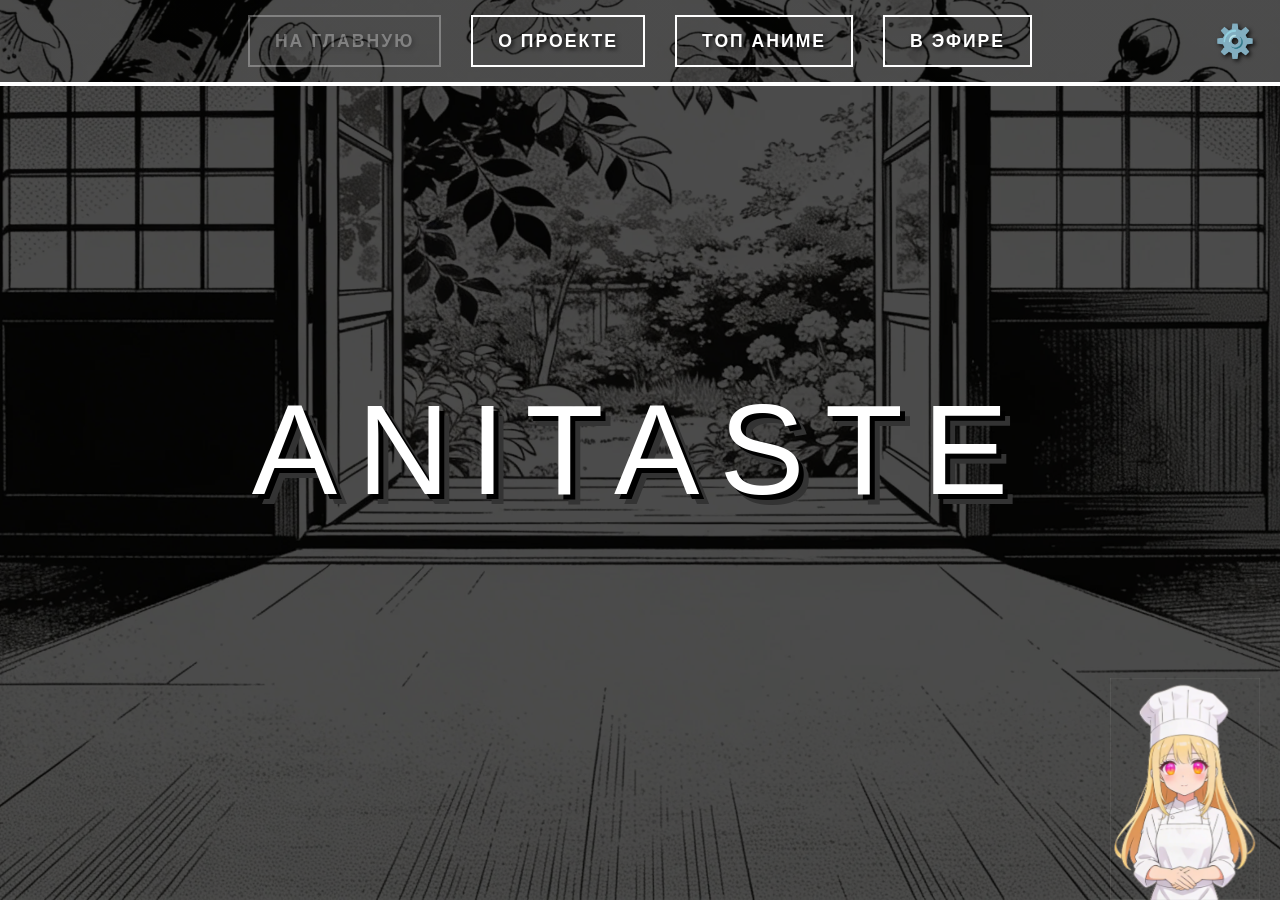
<file: index.html>
<!DOCTYPE html>
<html lang="ru">
<head>
    <meta charset="UTF-8">
    <meta name="viewport" content="width=device-width, initial-scale=1.0">
    <title>AniTaste | Главная</title>
    <link rel="stylesheet" href="style.css">
</head>
<body>

    <nav class="top-nav">
        <div class="nav-container">
            <a href="index.html" class="nav-link">НА ГЛАВНУЮ</a>
            <a href="about.html" class="nav-link">О ПРОЕКТЕ</a>
            <a href="top.html" class="nav-link">ТОП АНИМЕ</a>
            <a href="seasonal.html" class="nav-link">В ЭФИРЕ</a>
        </div>
    </nav>

    <button class="settings-btn" id="settingsBtn" title="Настройки">⚙️</button>
    
    <div id="settingsModal" class="settings-modal">
        <p>🔧 Настройки</p>
        <div id="cookieStats"><p style="color: #999;">Нажмите "Показать cookies"</p></div>
        <button onclick="showCookieStats()" class="settings-action-btn">📊 Показать cookies</button>
        <button onclick="toggleSakura()" class="settings-action-btn" id="sakuraToggleBtn">🌸 Выключить сакуру</button>
        <button onclick="clearAllCookies()" class="settings-action-btn danger">🗑️ Очистить cookies</button>
    </div>

    <main class="landing-page">
        <h1 class="landing-title">AniTaste</h1>
    </main>

    <script src="sakura.js"></script>
    <script src="cookies.js"></script>
    <script>
        // Скрытие активной ссылки
        document.addEventListener('DOMContentLoaded', function() {
            const currentPage = window.location.pathname.split('/').pop();
            document.querySelectorAll('.nav-link').forEach(link => {
                if (link.getAttribute('href') === currentPage) {
                    link.style.opacity = '0.3';
                    link.style.pointerEvents = 'none';
                }
            });
        });

        // Настройки
        const settingsBtn = document.getElementById('settingsBtn');
        const settingsModal = document.getElementById('settingsModal');
        let isModalOpen = false;

        function toggleSettings() {
            isModalOpen = !isModalOpen;
            if (isModalOpen) {
                settingsBtn.classList.add('rotating');
                setTimeout(() => { settingsModal.classList.add('active'); showCookieStats(); }, 300);
                setTimeout(() => settingsBtn.classList.remove('rotating'), 600);
            } else {
                settingsBtn.classList.add('rotating');
                settingsModal.classList.remove('active');
                setTimeout(() => settingsBtn.classList.remove('rotating'), 600);
            }
        }

        settingsBtn.addEventListener('click', toggleSettings);
        document.addEventListener('click', (e) => {
            if (isModalOpen && !settingsModal.contains(e.target) && !settingsBtn.contains(e.target)) toggleSettings();
        });
        document.addEventListener('keydown', (e) => { if (e.key === 'Escape' && isModalOpen) toggleSettings(); });
    </script>

<!-- AI Компаньон АиРин -->
<script src="ai-companion.js"></script>
</body>
</html>
</file>
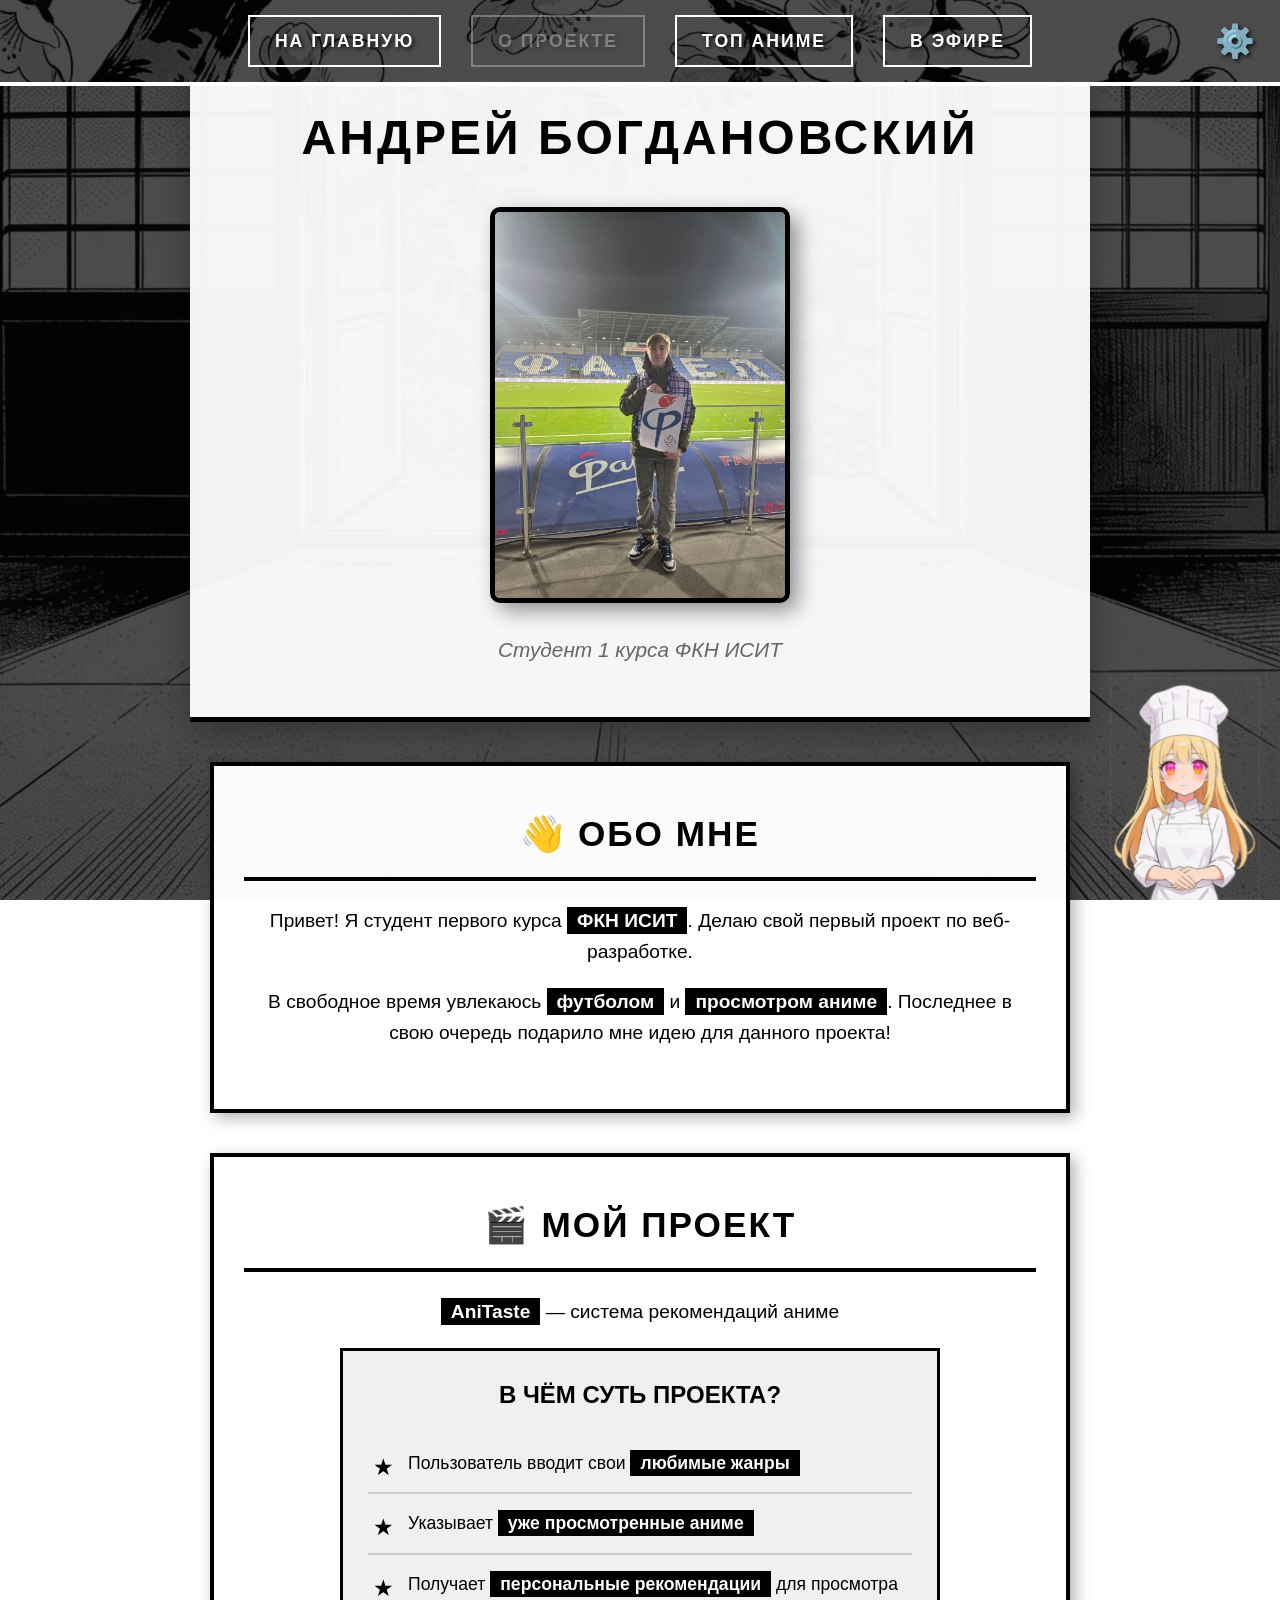
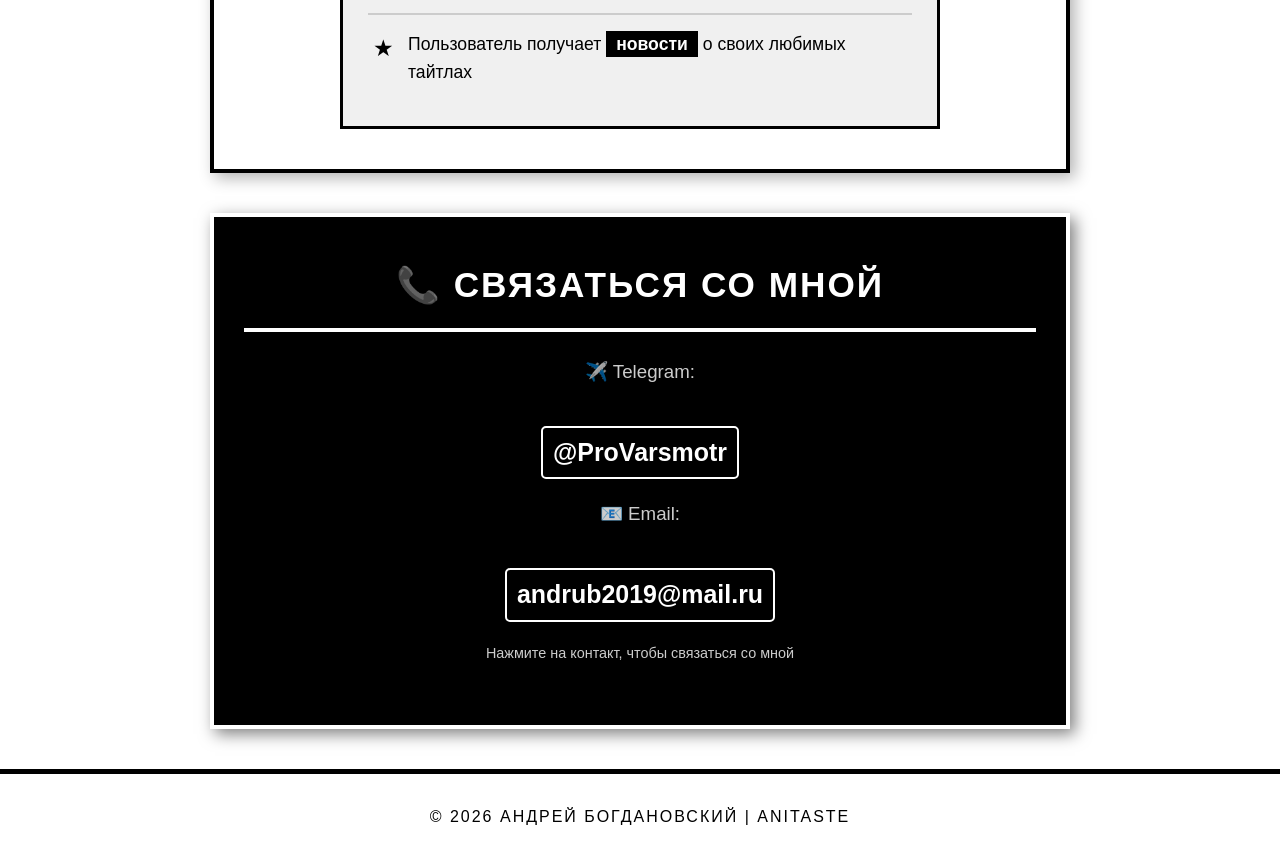
<file: about.html>
<!DOCTYPE html>
<html lang="ru">
<head>
    <meta charset="UTF-8">
    <meta name="viewport" content="width=device-width, initial-scale=1.0">
    <title>AniTaste | О проекте</title>
    <link rel="stylesheet" href="style.css">
</head>
<body>

    <nav class="top-nav">
        <div class="nav-container">
            <a href="index.html" class="nav-link">НА ГЛАВНУЮ</a>
            <a href="about.html" class="nav-link">О ПРОЕКТЕ</a>
            <a href="top.html" class="nav-link">ТОП АНИМЕ</a>
            <a href="seasonal.html" class="nav-link">В ЭФИРЕ</a>
        </div>
    </nav>

    <button class="settings-btn" id="settingsBtn" title="Настройки">⚙️</button>
    
    <div id="settingsModal" class="settings-modal">
        <p>🔧 Настройки</p>
        <div id="cookieStats"><p style="color: #999;">Нажмите "Показать cookies"</p></div>
        <button onclick="showCookieStats()" class="settings-action-btn">📊 Показать cookies</button>
        <button onclick="toggleSakura()" class="settings-action-btn" id="sakuraToggleBtn">🌸 Выключить сакуру</button>
        <button onclick="clearAllCookies()" class="settings-action-btn danger">🗑️ Очистить cookies</button>
    </div>

    <header class="main-header">
        <h1>Андрей Богдановский</h1>
        <div class="profile-photo">
            <img src="images/profile.jpg" alt="Андрей Богдановский">
        </div>
        <p class="subtitle">Студент 1 курса ФКН ИСИТ</p>
    </header>

    <main class="content">
        <section class="section">
            <h2>👋 Обо мне</h2>
            <p>Привет! Я студент первого курса <strong>ФКН ИСИТ</strong>. Делаю свой первый проект по веб-разработке.</p>
            <p>В свободное время увлекаюсь <strong>футболом</strong> и <strong>просмотром аниме</strong>. Последнее в свою очередь подарило мне идею для данного проекта!</p>
        </section>

        <section class="section" id="project">
            <h2>🎬 Мой проект</h2>
            <p><strong>AniTaste</strong> — система рекомендаций аниме</p>
            <div class="project-info">
                <h3>В чём суть проекта?</h3>
                <ul>
                    <li>Пользователь вводит свои <strong>любимые жанры</strong></li>
                    <li>Указывает <strong>уже просмотренные аниме</strong></li>
                    <li>Получает <strong>персональные рекомендации</strong> для просмотра</li>
                    <li>Пользователь получает <strong>новости</strong> о своих любимых тайтлах</li>
                </ul>
            </div>
        </section>

        <section class="section contacts" id="contacts">
            <h2>📞 Связаться со мной</h2>
            <div class="contact-info">
                <p><span class="contact-label">✈️ Telegram:</span><br><a href="https://t.me/ProVarsmotr" target="_blank" class="contact-link">@ProVarsmotr</a></p>
                <p><span class="contact-label">📧 Email:</span><br><a href="mailto:andrub2019@mail.ru" class="contact-link">andrub2019@mail.ru</a></p>
                <p style="margin-top: 20px; font-size: 0.9em; opacity: 0.8;">Нажмите на контакт, чтобы связаться со мной</p>
            </div>
        </section>
    </main>

    <footer><p>© 2026 Андрей Богдановский | AniTaste</p></footer>

    <script src="sakura.js"></script>
    <script src="cookies.js"></script>
    <script>
        document.addEventListener('DOMContentLoaded', function() {
            const currentPage = window.location.pathname.split('/').pop();
            document.querySelectorAll('.nav-link').forEach(link => {
                if (link.getAttribute('href') === currentPage) {
                    link.style.opacity = '0.3';
                    link.style.pointerEvents = 'none';
                }
            });
        });

        const settingsBtn = document.getElementById('settingsBtn');
        const settingsModal = document.getElementById('settingsModal');
        let isModalOpen = false;

        function toggleSettings() {
            isModalOpen = !isModalOpen;
            if (isModalOpen) {
                settingsBtn.classList.add('rotating');
                setTimeout(() => { settingsModal.classList.add('active'); showCookieStats(); }, 300);
                setTimeout(() => settingsBtn.classList.remove('rotating'), 600);
            } else {
                settingsBtn.classList.add('rotating');
                settingsModal.classList.remove('active');
                setTimeout(() => settingsBtn.classList.remove('rotating'), 600);
            }
        }

        settingsBtn.addEventListener('click', toggleSettings);
        document.addEventListener('click', (e) => {
            if (isModalOpen && !settingsModal.contains(e.target) && !settingsBtn.contains(e.target)) toggleSettings();
        });
        document.addEventListener('keydown', (e) => { if (e.key === 'Escape' && isModalOpen) toggleSettings(); });
    </script>


<!-- AI Компаньон АиРин -->
<script src="ai-companion.js"></script>
</body>
</html>
</file>
<file: style.css>
/* ===== Общие стили ===== */
* {
    margin: 0;
    padding: 0;
    box-sizing: border-box;
}

body {
    font-family: 'Arial Black', 'Impact', 'Segoe UI', sans-serif;
    background-image: url('images/background.png.png');
    background-size: cover;
    background-position: center;
    background-attachment: fixed;
    background-repeat: no-repeat;
    color: #ffffff;
    min-height: 100vh;
    line-height: 1.6;
}

body::before {
    content: "";
    position: fixed;
    top: 0;
    left: 0;
    width: 100%;
    height: 100%;
    background: rgba(0, 0, 0, 0.7);
    z-index: -1;
}

.top-nav {
    position: fixed;
    top: 0;
    left: 0;
    width: 100%;
    background-image: 
        linear-gradient(rgba(0, 0, 0, 0.7), rgba(0, 0, 0, 0.7)),
        url('images/sakura.png');
    background-size: cover;
    background-position: center;
    background-repeat: no-repeat;
    border-bottom: 4px solid #ffffff;
    z-index: 1000;
    padding: 15px 0;
    min-height: 70px;
}

.nav-container {
    max-width: 1200px;
    margin: 0 auto;
    display: flex;
    justify-content: center;
    align-items: center;
    gap: 30px;
    padding: 0 20px;
    position: relative;
}

.nav-link {
    color: #ffffff;
    text-decoration: none;
    font-size: 1.1em;
    font-weight: bold;
    text-transform: uppercase;
    letter-spacing: 2px;
    padding: 10px 25px;
    border: 2px solid #ffffff;
    transition: all 0.3s ease;
    text-shadow: 2px 2px 4px rgba(0, 0, 0, 0.8);
}

.nav-link:hover {
    color: #000000;
    background: #ffffff;
}

.settings-btn {
    position: fixed;
    right: 20px;
    top: 20px;
    background: transparent;
    border: none;
    color: #ffffff;
    font-size: 2em;
    cursor: pointer;
    transition: all 0.3s ease;
    z-index: 1001;
    padding: 5px;
    line-height: 1;
    text-shadow: 2px 2px 4px rgba(0, 0, 0, 0.8);
    outline: none;
    -webkit-tap-highlight-color: transparent;
}

.settings-btn:hover { color: #cccccc; }
.settings-btn.rotating { animation: rotateGear 0.6s ease-in-out; }

@keyframes rotateGear {
    0% { transform: rotate(0deg); }
    100% { transform: rotate(360deg); }
}

.settings-modal {
    display: none;
    position: fixed;
    right: 20px;
    top: 80px;
    background: #ffffff;
    color: #000000;
    padding: 20px;
    border: 3px solid #000000;
    box-shadow: 5px 5px 15px rgba(0, 0, 0, 0.5);
    z-index: 1001;
    min-width: 280px;
    max-width: 320px;
    text-align: center;
    border-radius: 8px;
    opacity: 0;
    transform: translateY(-20px) scale(0.9);
    transform-origin: top right;
    transition: all 0.4s cubic-bezier(0.68, -0.55, 0.265, 1.55);
}

.settings-modal.active {
    display: block;
    opacity: 1;
    transform: translateY(0) scale(1);
    animation: modalDrop 0.5s ease-out 0.1s forwards;
}

@keyframes modalDrop {
    0% { opacity: 0; transform: translateY(-30px) scale(0.8); }
    50% { transform: translateY(10px) scale(1.02); }
    100% { opacity: 1; transform: translateY(0) scale(1); }
}

.settings-modal p:first-child {
    font-family: 'Arial Black', sans-serif;
    font-size: 1.2em;
    margin-bottom: 15px;
    text-transform: uppercase;
    letter-spacing: 1px;
    border-bottom: 2px solid #000000;
    padding-bottom: 10px;
}

/* Сакура */
.sakura-container {
    position: fixed;
    top: 0;
    left: 0;
    width: 100%;
    height: 100%;
    pointer-events: none;
    z-index: 9999;
    overflow: hidden;
}

.sakura-petal {
    position: absolute;
    width: 15px;
    height: 15px;
    background: linear-gradient(135deg, #ffb7c5 0%, #ff69b4 100%);
    border-radius: 50% 0 50% 50%;
    opacity: 0.7;
    pointer-events: none;
    will-change: transform, opacity;
}

@keyframes fallingPetal {
    0% { transform: translateY(-100px) rotate(0deg) translateX(0px); opacity: 0; }
    10% { opacity: 0.8; }
    90% { opacity: 0.8; }
    100% { transform: translateY(calc(100vh + 100px)) rotate(720deg) translateX(100px); opacity: 0; }
}

.sakura-petal.click-petal { animation: clickPetalBurst 1.5s ease-out forwards; }

@keyframes clickPetalBurst {
    0% { transform: translate(0, 0) rotate(0deg) scale(1); opacity: 1; }
    100% { transform: translate(var(--tx), var(--ty)) rotate(var(--rot)) scale(0); opacity: 0; }
}

/* Главная */
.landing-page {
    min-height: 100vh;
    display: flex;
    justify-content: center;
    align-items: center;
    text-align: center;
}

.landing-title {
    font-size: 8em;
    text-transform: uppercase;
    letter-spacing: 20px;
    color: #ffffff;
    text-shadow: 5px 5px 0px #000000, 10px 10px 0px #333333;
    animation: fadeIn 1.5s ease-in;
    font-family: 'Arial', sans-serif;
    font-weight: normal;
}

@keyframes fadeIn {
    from { opacity: 0; transform: scale(0.8); }
    to { opacity: 1; transform: scale(1); }
}

/* Шапка */
.main-header {
    background: rgba(255, 255, 255, 0.95);
    color: #000000;
    padding: 80px 20px 50px 20px; 
    text-align: center;
    border-bottom: 5px solid #000000;
    position: relative;
    margin: 20px auto;
    max-width: 900px;
    box-shadow: 0 10px 30px rgba(0, 0, 0, 0.3);
}

.main-header h1 {
    font-size: 3em;
    text-transform: uppercase;
    letter-spacing: 3px;
    margin-bottom: 10px;
}

.profile-photo {
    margin: 30px auto;
    max-width: 300px;
    border: 5px solid #000000;
    box-shadow: 8px 8px 20px rgba(0, 0, 0, 0.4);
    border-radius: 10px;
    overflow: hidden;
}

.profile-photo img {
    width: 100%;
    height: auto;
    display: block;
}

.subtitle {
    font-size: 1.3em;
    color: #666666;
    font-style: italic;
}

/* Контент */
.content {
    max-width: 900px;
    margin: 40px auto;
    padding: 0 20px;
    text-align: center;
}

.section {
    background: rgba(255, 255, 255, 0.98);
    color: #000000;
    padding: 40px 30px;
    margin-bottom: 40px;
    border: 4px solid #000000;
    box-shadow: 5px 5px 15px rgba(0, 0, 0, 0.3);
    text-align: center;
}

.section h2 {
    color: #000000;
    font-size: 2.2em;
    text-transform: uppercase;
    border-bottom: 4px solid #000000;
    padding-bottom: 15px;
    margin-bottom: 25px;
    letter-spacing: 2px;
    text-align: center;
}

.section p {
    font-size: 1.2em;
    margin-bottom: 20px;
    font-family: 'Arial', sans-serif;
    text-align: center;
}

.section strong {
    background: #000000;
    color: #ffffff;
    padding: 3px 10px;
}

.project-info {
    background: #f0f0f0;
    padding: 25px;
    border: 3px solid #000000;
    margin-top: 20px;
    text-align: left;
    max-width: 600px;
    margin-left: auto;
    margin-right: auto;
}

.project-info h3 {
    color: #000000;
    font-size: 1.5em;
    margin-bottom: 20px;
    text-transform: uppercase;
    text-align: center;
}

.project-info ul {
    list-style: none;
    padding-left: 0;
    text-align: center;
}

.project-info li {
    padding: 15px 0;
    padding-left: 40px;
    position: relative;
    border-bottom: 2px solid #cccccc;
    font-family: 'Arial', sans-serif;
    font-size: 1.1em;
    text-align: left;
}

.project-info li:last-child { border-bottom: none; }

.project-info li::before {
    content: "★";
    position: absolute;
    left: 5px;
    color: #000000;
    font-size: 1.3em;
}

/* Контакты */
.contacts {
    background: #000000;
    color: #ffffff;
    border: 4px solid #ffffff;
    box-shadow: 5px 5px 15px rgba(0, 0, 0, 0.5);
}

.contacts h2 {
    color: #ffffff;
    border-bottom-color: #ffffff;
}

.contacts p {
    color: #ffffff;
    font-size: 1.3em;
    margin: 20px 0;
}

.contact-link {
    color: #ffffff !important;
    text-decoration: none;
    font-weight: bold;
    font-size: 1.2em;
    display: inline-block;
    padding: 5px 10px;
    border: 2px solid #ffffff;
    border-radius: 5px;
    transition: all 0.3s ease;
}

.contact-link:hover {
    color: #ffffff !important;
    background: transparent !important;
    border-color: #cccccc;
    transform: scale(1.02);
}

.contact-label {
    display: block;
    margin-bottom: 5px;
    font-size: 0.9em;
    opacity: 0.8;
    color: #ffffff;
}

/* Кнопки настроек */
.settings-action-btn {
    display: block;
    width: 100%;
    padding: 12px 15px;
    margin: 8px 0;
    border: 2px solid #000000;
    border-radius: 5px;
    background: #ffffff;
    color: #000000;
    font-weight: bold;
    cursor: pointer;
    transition: all 0.3s ease;
    font-size: 0.95em;
    text-transform: uppercase;
    letter-spacing: 0.5px;
    position: relative;
    overflow: hidden;
}

.settings-action-btn::before {
    content: '';
    position: absolute;
    top: 0;
    left: -100%;
    width: 100%;
    height: 100%;
    background: linear-gradient(90deg, transparent, rgba(255,255,255,0.5), transparent);
    transition: left 0.5s;
}

.settings-action-btn:hover::before { left: 100%; }
.settings-action-btn:hover {
    background: #f0f0f0;
    transform: translateY(-2px);
    box-shadow: 0 4px 8px rgba(0, 0, 0, 0.2);
}
.settings-action-btn:active {
    transform: translateY(0);
    box-shadow: 0 2px 4px rgba(0, 0, 0, 0.2);
}
.settings-action-btn.danger {
    background: #ff4444;
    color: white;
    border-color: #cc0000;
}
.settings-action-btn.danger:hover {
    background: #ff6666;
    box-shadow: 0 4px 8px rgba(255, 68, 68, 0.4);
}

#cookieStats {
    background: #f9f9f9;
    padding: 15px;
    border-radius: 5px;
    margin: 15px 0;
    border: 1px solid #ddd;
    min-height: 80px;
    display: flex;
    align-items: center;
    justify-content: center;
}

/* Индикатор загрузки */
.loading, .loading-indicator {
    text-align: center;
    padding: 30px;
    font-size: 1.2em;
    color: #666;
}

.loading-indicator {
    animation: pulse 1.5s ease-in-out infinite;
    background: rgba(255, 255, 255, 0.9);
    margin: 20px 0;
    border-radius: 8px;
}

@keyframes pulse {
    0%, 100% { opacity: 1; }
    50% { opacity: 0.5; }
}

/* Подвал */
footer {
    text-align: center;
    padding: 30px;
    background: rgba(255, 255, 255, 0.95);
    color: #000000;
    border-top: 5px solid #000000;
    font-size: 1em;
    text-transform: uppercase;
    letter-spacing: 2px;
    margin-top: 40px;
}

/* Адаптивность */
@media (max-width: 768px) {
    .landing-title { font-size: 4em; letter-spacing: 10px; }
    .nav-container { flex-wrap: wrap; gap: 15px; }
    .nav-link { font-size: 0.9em; padding: 8px 15px; }
    .settings-btn { right: 15px; top: 15px; font-size: 1.6em; }
    .settings-modal { right: 15px; left: 15px; top: 70px; max-width: none; transform-origin: top center; }
    .main-header h1 { font-size: 2em; }
    .section { padding: 25px 20px; box-shadow: 3px 3px 10px rgba(0, 0, 0, 0.3); }
    .section h2 { font-size: 1.6em; }
    .profile-photo { max-width: 250px; }
}

@media (max-width: 480px) {
    .landing-title { font-size: 3em; letter-spacing: 5px; }
    .nav-container { flex-direction: column; align-items: center; }
    .profile-photo { max-width: 200px; }
}

/* Сакура */
.sakura-container {
    position: fixed;
    top: 0;
    left: 0;
    width: 100%;
    height: 100%;
    pointer-events: none;
    /* Изменяем z-index, чтобы лепестки были за контентом (который обычно 1+), 
       но перед фоновой картинкой (которая -1) */
    z-index: 0; 
    overflow: hidden;
}

.sakura-petal {
    position: absolute;
    width: 15px;
    height: 15px;
    background: linear-gradient(135deg, #ffb7c5 0%, #ff69b4 100%);
    border-radius: 50% 0 50% 50%;
    opacity: 0.7;
    pointer-events: none;
    will-change: transform, opacity;
}

@keyframes fallingPetal {
    0% {
        transform: translateY(-100px) rotate(0deg) translateX(0px);
        opacity: 0;
    }
    10% {
        opacity: 0.8;
    }
    90% {
        opacity: 0.8;
    }
    100% {
        transform: translateY(calc(100vh + 100px)) rotate(720deg) translateX(100px);
        opacity: 0;
    }
}

.sakura-petal.click-petal {
    animation: clickPetalBurst 1.5s ease-out forwards;
}

@keyframes clickPetalBurst {
    0% {
        transform: translate(0, 0) rotate(0deg) scale(1);
        opacity: 1;
    }
    100% {
        transform: translate(var(--tx), var(--ty)) rotate(var(--rot)) scale(0);
        opacity: 0;
    }
}

/* ========== AI Компаньон АиРин ========== */
.ai-companion {
    position: fixed;
    bottom: 0;
    right: 20px;
    z-index: 9999;
}

.companion-sprite {
    width: 150px;
    height: auto;
    cursor: pointer;
    display: block;
    /* Убрал hover эффекты */
}


.chat-window {
    position: absolute;
    bottom: 170px;
    right: 0;
    width: 380px;
    max-height: 500px;
    background: white;
    border-radius: 20px;
    box-shadow: 0 10px 40px rgba(0,0,0,0.2);
    overflow: hidden;
    display: flex;
    flex-direction: column;
    animation: slideUp 0.3s ease;
}

@keyframes slideUp {
    from {
        opacity: 0;
        transform: translateY(20px);
    }
    to {
        opacity: 1;
        transform: translateY(0);
    }
}

.chat-header {
    background: linear-gradient(135deg, #667eea 0%, #764ba2 100%);
    color: white;
    padding: 15px 20px;
    display: flex;
    justify-content: space-between;
    align-items: center;
}

.chat-header h3 {
    margin: 0;
    font-size: 18px;
    font-weight: 600;
}

.close-btn {
    background: rgba(255,255,255,0.2);
    border: none;
    color: white;
    width: 30px;
    height: 30px;
    border-radius: 50%;
    font-size: 20px;
    cursor: pointer;
    transition: background 0.2s;
}

.close-btn:hover {
    background: rgba(255,255,255,0.3);
}

.chat-messages {
    flex: 1;
    height: 350px;
    overflow-y: auto;
    padding: 15px;
    background: #f8f9fa;
    display: flex;
    flex-direction: column;
    gap: 10px;
}

.chat-messages::-webkit-scrollbar {
    width: 6px;
}

.chat-messages::-webkit-scrollbar-thumb {
    background: #ccc;
    border-radius: 3px;
}

.message {
    padding: 12px 16px;
    border-radius: 15px;
    max-width: 85%;
    word-wrap: break-word;
    font-size: 14px;
    line-height: 1.4;
    animation: messageAppear 0.3s ease;
}

@keyframes messageAppear {
    from {
        opacity: 0;
        transform: scale(0.8);
    }
    to {
        opacity: 1;
        transform: scale(1);
    }
}

.message.ai {
    background: white;
    align-self: flex-start;
    border-bottom-left-radius: 5px;
    box-shadow: 0 2px 5px rgba(0,0,0,0.1);
}

.message.user {
    background: linear-gradient(135deg, #667eea 0%, #764ba2 100%);
    color: white;
    align-self: flex-end;
    border-bottom-right-radius: 5px;
}

.message.typing {
    background: #e9ecef;
    font-style: italic;
    color: #6c757d;
}

.message.error {
    background: #ffe6e6;
    color: #d63031;
}

.chat-input {
    display: flex;
    padding: 15px;
    background: white;
    border-top: 1px solid #e9ecef;
    gap: 10px;
}

.chat-input input {
    flex: 1;
    padding: 12px 15px;
    border: 2px solid #e9ecef;
    border-radius: 25px;
    outline: none;
    font-size: 14px;
    transition: border-color 0.2s;
}

.chat-input input:focus {
    border-color: #667eea;
}

.send-btn {
    padding: 12px 20px;
    background: linear-gradient(135deg, #667eea 0%, #764ba2 100%);
    color: white;
    border: none;
    border-radius: 25px;
    cursor: pointer;
    font-size: 16px;
    transition: transform 0.2s;
}

.send-btn:hover {
    transform: scale(1.05);
}

.send-btn:active {
    transform: scale(0.95);
}

/* Адаптивность для мобильных */
@media (max-width: 768px) {
    .chat-window {
        width: 320px;
        right: -20px;
    }
    
    .companion-sprite {
        width: 120px;
    }
}
/* Эффект покачивания влево-вправо при падении */
@keyframes sway-1 {
    from { margin-left: 0px; }
    to { margin-left: 50px; }
}

@keyframes sway-2 {
    from { margin-left: 0px; }
    to { margin-left: -50px; }
}

/* Обновим основную анимацию падения для большей плавности */
@keyframes fallingPetal {
    0% {
        transform: translateY(0) rotate(0deg);
        opacity: 0;
    }
    10% {
        opacity: 0.8;
    }
    90% {
        opacity: 0.8;
    }
    100% {
        transform: translateY(110vh) rotate(360deg);
        opacity: 0;
    }
}
</file>
